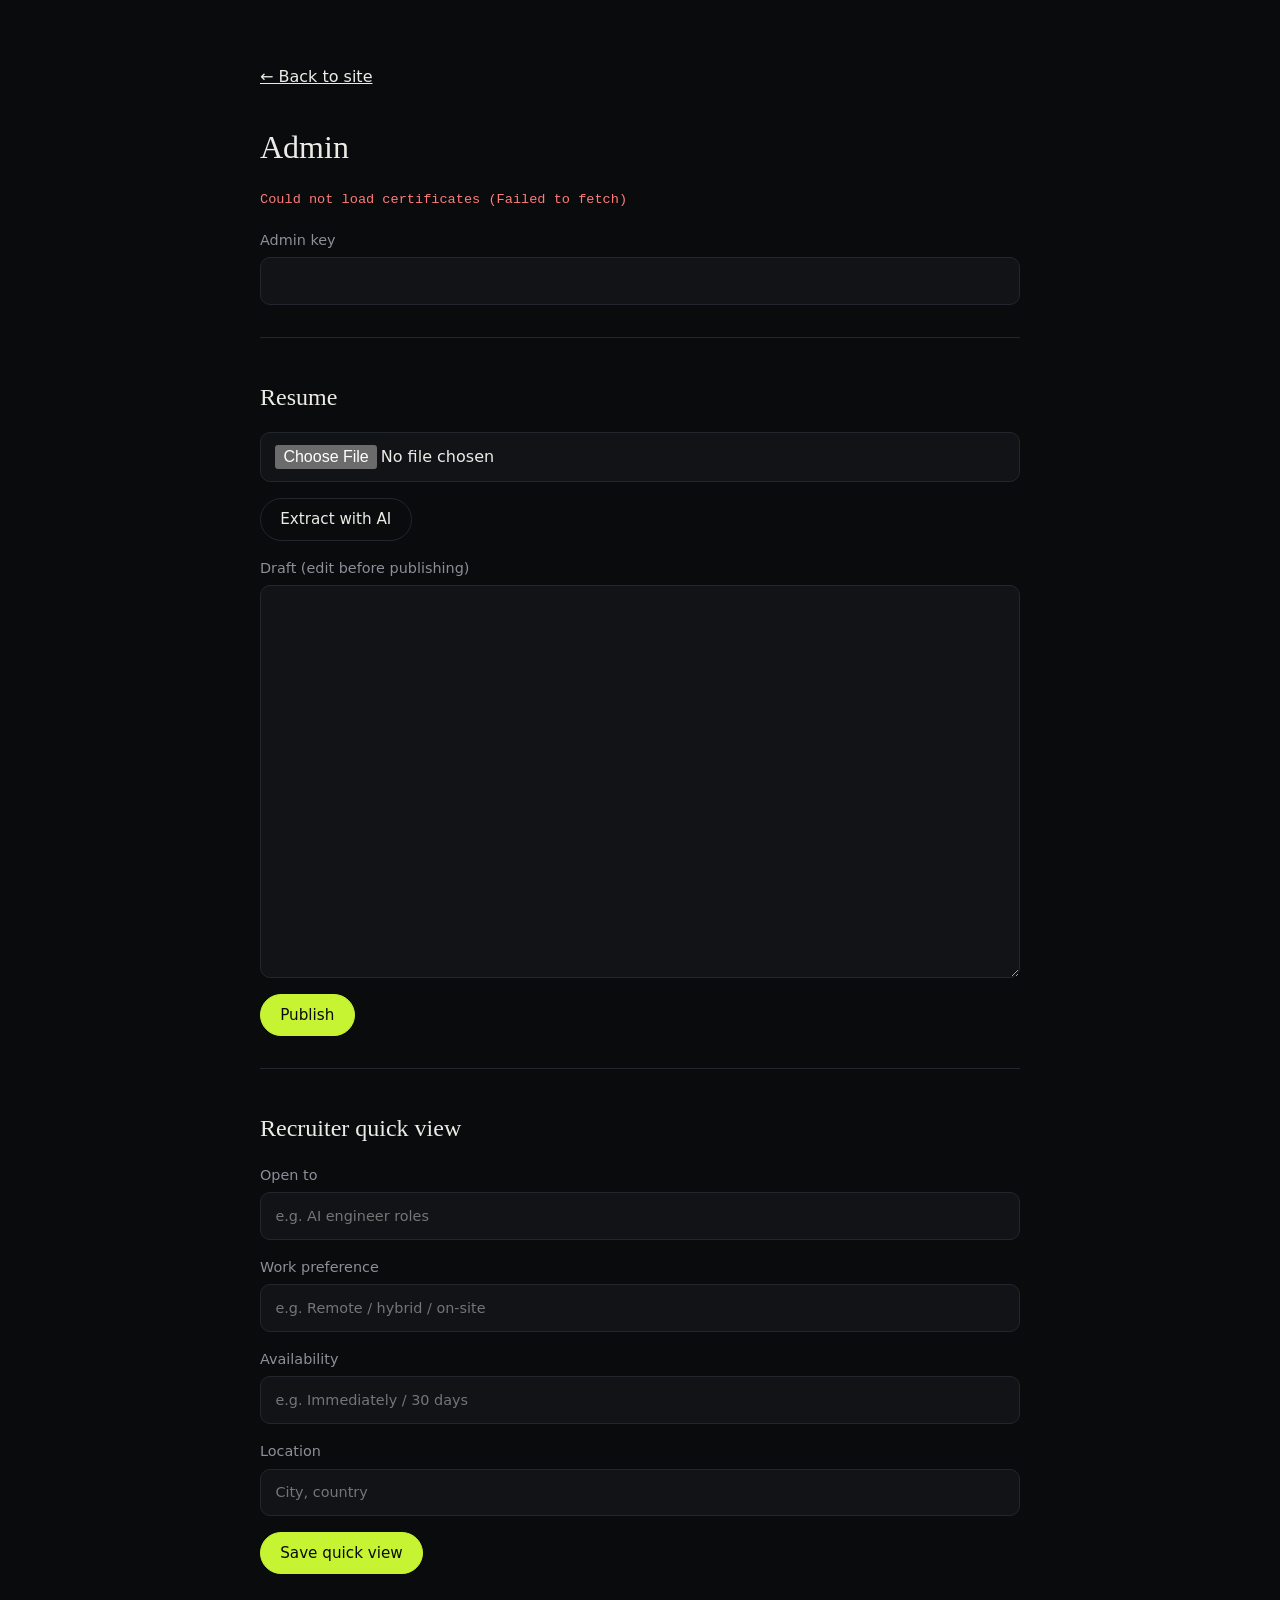
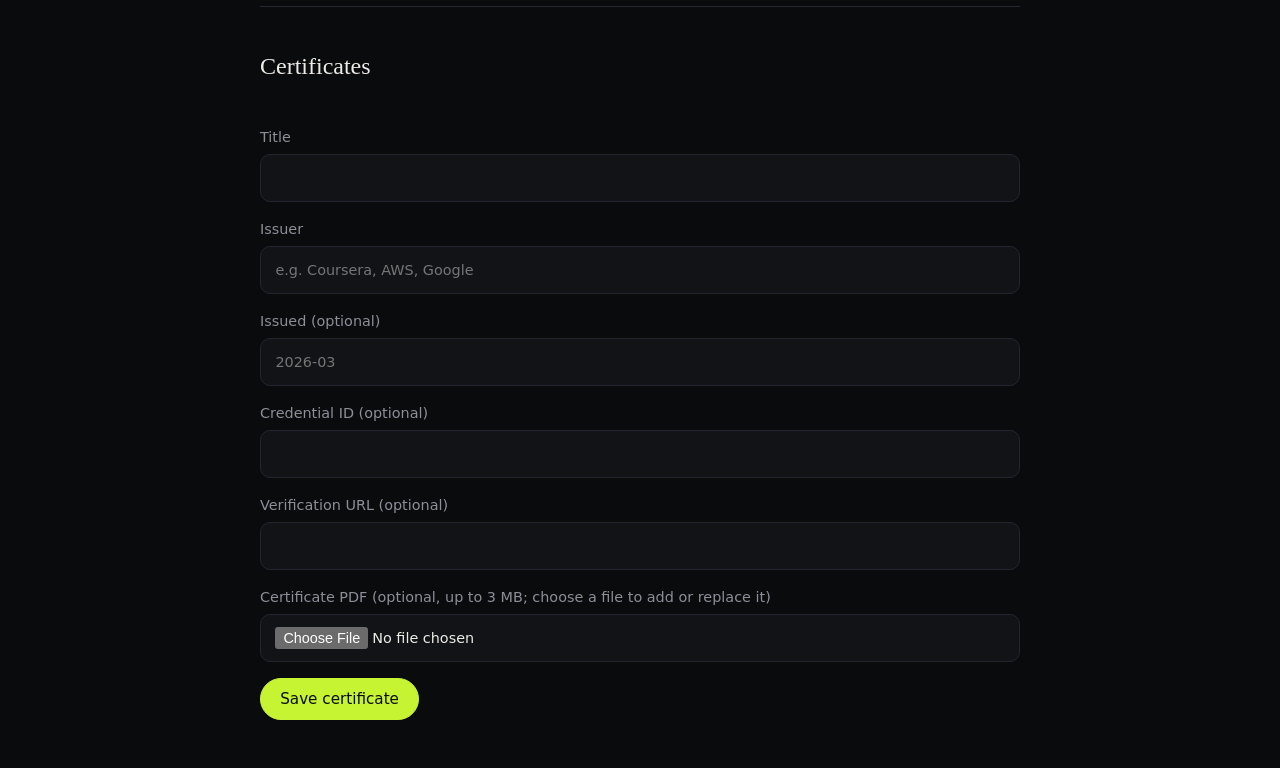
<file: frontend/admin.html>
<!DOCTYPE html>
<html lang="en">
<head>
  <meta charset="UTF-8">
  <meta name="viewport" content="width=device-width, initial-scale=1">
  <meta name="robots" content="noindex">
  <title>Admin</title>
  <link rel="stylesheet" href="css/style.css">
  <style>
    .admin-list { list-style: none; margin: 0; padding: 0; display: grid; gap: 0.5rem; }
    .admin-list li {
      display: flex; align-items: center; gap: 0.75rem;
      border: 1px solid var(--border); border-radius: 10px;
      padding: 0.6rem 0.9rem; background: var(--surface);
    }
    .admin-list li span { flex: 1; overflow-wrap: anywhere; }
    .admin-list .muted { color: var(--muted); }
    .admin-list button { cursor: pointer; font: inherit; font-size: 0.85rem; color: var(--text);
      background: none; border: 1px solid var(--border); border-radius: 999px; padding: 0.25rem 0.8rem; }
    .admin-list button:hover { border-color: var(--border-hover); }
    .admin-form { display: grid; gap: 1rem; margin-top: 0.5rem; }
    .admin label.check { display: flex; align-items: center; gap: 0.6rem; }
    .admin label.check input { width: auto; }
    .admin .row { display: flex; gap: 0.75rem; flex-wrap: wrap; }
    .admin hr { border: 0; border-top: 1px solid var(--border); width: 100%; margin: 1rem 0 0; }
  </style>
</head>
<body>
  <main class="container admin">
    <p><a href="index.html">← Back to site</a></p>
    <h1>Admin</h1>
    <p id="status" class="status"></p>

    <label>Admin key <input id="key" type="password" autocomplete="off"></label>

    <hr>
    <h2>Resume</h2>
    <input id="file" type="file" accept="application/pdf">
    <button id="extract" class="btn">Extract with AI</button>
    <label>Draft (edit before publishing)
      <textarea id="json" rows="18" spellcheck="false"></textarea>
    </label>
    <button id="publish" class="btn btn-primary">Publish</button>

    <hr>
    <h2>Recruiter quick view</h2>
    <label>Open to <input id="open_to" placeholder="e.g. AI engineer roles"></label>
    <label>Work preference <input id="work_preference" placeholder="e.g. Remote / hybrid / on-site"></label>
    <label>Availability <input id="availability" placeholder="e.g. Immediately / 30 days"></label>
    <label>Location <input id="location" placeholder="City, country"></label>
    <button id="save-qv" class="btn btn-primary">Save quick view</button>

    <hr>
    <h2>Certificates</h2>
    <ul id="certificate-list" class="admin-list"></ul>
    <form id="certificate-form" class="admin-form">
      <label>Title <input id="c_title" required></label>
      <label>Issuer <input id="c_issuer" required placeholder="e.g. Coursera, AWS, Google"></label>
      <label>Issued (optional) <input id="c_date" placeholder="2026-03"></label>
      <label>Credential ID (optional) <input id="c_id"></label>
      <label>Verification URL (optional) <input id="c_url" type="url"></label>
      <label>Certificate PDF (optional, up to 3 MB; choose a file to add or replace it) <input id="c_file" type="file" accept="application/pdf"></label>
      <div class="row">
        <button class="btn btn-primary" type="submit">Save certificate</button>
        <button class="btn" type="button" id="c_cancel" hidden>Cancel edit</button>
      </div>
    </form>
  </main>
  <script src="js/config.js"></script>
  <script src="js/admin.js"></script>
</body>
</html>
</file>
<file: frontend/css/style.css>
:root {
  color-scheme: dark;
  --bg: #0a0b0d;
  --surface: #111317;
  --border: #22262e;
  --border-hover: #3a404b;
  --text: #ecebe6;
  --muted: #8b8f98;
  --accent: #c6f432;
  --on-accent: #0a0b0d;
  --nav-bg: rgba(10, 11, 13, 0.75);
  --glow: rgba(198, 244, 50, 0.10);
  --shadow: 0 20px 60px rgba(0, 0, 0, 0.3);

  --font-display: "Fraunces", Georgia, serif;
  --font-body: "Inter", system-ui, sans-serif;
  --font-mono: "JetBrains Mono", ui-monospace, monospace;

  --radius: 14px;
  --max: 1080px;
}

:root[data-theme="light"] {
  color-scheme: light;
  --bg: #f6f5ef;
  --surface: #ffffff;
  --border: #dcdacf;
  --border-hover: #b9b6a8;
  --text: #15161a;
  --muted: #5b5f68;
  --accent: #3f7d00;
  --on-accent: #ffffff;
  --nav-bg: rgba(246, 245, 239, 0.85);
  --glow: rgba(63, 125, 0, 0.10);
  --shadow: 0 20px 50px rgba(30, 30, 20, 0.10);
}

* { box-sizing: border-box; }
[hidden] { display: none !important; }
html { scroll-behavior: smooth; }
body {
  margin: 0;
  background: var(--bg);
  color: var(--text);
  font-family: var(--font-body);
  line-height: 1.6;
  -webkit-font-smoothing: antialiased;
  transition: background 0.3s, color 0.3s;
}
a { color: inherit; }
:focus-visible { outline: 2px solid var(--accent); outline-offset: 3px; }
.container { width: min(100% - 2.5rem, var(--max)); margin-inline: auto; }
.mono { font-family: var(--font-mono); }

/* Header */
.site-header {
  position: sticky; top: 0; z-index: 10;
  background: var(--nav-bg);
  backdrop-filter: blur(10px);
  border-bottom: 1px solid var(--border);
}
.nav { display: flex; align-items: center; gap: 1rem; height: 64px; }
.brand {
  display: inline-flex; align-items: center; gap: 0.6rem;
  font-family: var(--font-display); font-weight: 600; font-size: 1.1rem;
  letter-spacing: -0.01em; text-decoration: none;
}
.brand i { color: var(--accent); font-style: normal; }
.avatar { width: 30px; height: 30px; border-radius: 50%; object-fit: cover; border: 1px solid var(--border); }
.nav-links { display: flex; gap: 1.5rem; list-style: none; margin: 0 0 0 auto; padding: 0; }
.nav-links a { text-decoration: none; color: var(--muted); font-size: 0.95rem; transition: color 0.2s; }
.nav-links a:hover { color: var(--text); }
.icon-btn {
  width: 36px; height: 36px; border-radius: 50%;
  border: 1px solid var(--border); background: transparent; color: var(--text);
  cursor: pointer; font-size: 1rem; line-height: 1;
  transition: border-color 0.2s;
}
.icon-btn:hover { border-color: var(--border-hover); }

/* Hero */
.hero {
  position: relative; overflow: clip;
  padding: clamp(3.5rem, 10vw, 7rem) 0 clamp(2.5rem, 6vw, 4rem);
}
.hero::before {
  content: ""; position: absolute; top: -2rem; right: 0;
  width: 480px; height: 480px; pointer-events: none; z-index: -1;
  background: radial-gradient(closest-side, var(--glow), transparent);
}
.hero-grid {
  display: grid; grid-template-columns: 1.15fr 1fr;
  gap: clamp(2rem, 5vw, 4rem); align-items: center;
}
.eyebrow {
  font-family: var(--font-mono); color: var(--accent);
  font-size: 0.85rem; letter-spacing: 0.08em; text-transform: uppercase;
  margin: 0 0 1.25rem;
}
.hero .name {
  font-family: var(--font-display); font-weight: 400;
  font-size: clamp(2.8rem, 8vw, 5.5rem);
  line-height: 1.02; letter-spacing: -0.02em; margin: 0 0 0.75rem;
}
.tagline {
  font-family: var(--font-display);
  font-size: clamp(1.3rem, 3vw, 2rem); line-height: 1.25; margin: 0 0 1.5rem;
}
.tagline em { font-style: italic; color: var(--accent); }
.lead { color: var(--muted); font-size: 1.125rem; max-width: 52ch; margin: 0 0 1.5rem; }

.facts { list-style: none; padding: 0; margin: 0 0 2rem; display: grid; gap: 0.5rem; }
.facts li { display: grid; grid-template-columns: 7rem 1fr; gap: 1rem; font-size: 0.95rem; }
.facts .mono {
  color: var(--muted); font-size: 0.78rem; text-transform: uppercase;
  letter-spacing: 0.06em; padding-top: 0.2rem;
}

.actions { display: flex; flex-wrap: wrap; gap: 0.75rem; }
.btn {
  display: inline-block; padding: 0.7rem 1.2rem;
  border: 1px solid var(--border); border-radius: 999px;
  text-decoration: none; font-size: 0.95rem;
  background: transparent; color: inherit; font-family: inherit; cursor: pointer;
  transition: border-color 0.2s, transform 0.2s;
}
.btn:hover { border-color: var(--border-hover); transform: translateY(-1px); }
.btn-primary { background: var(--accent); border-color: var(--accent); color: var(--on-accent); font-weight: 500; }
.btn-primary:hover { border-color: var(--accent); }

/* Agent-run terminal */
.terminal {
  background: var(--surface); border: 1px solid var(--border);
  border-radius: var(--radius); overflow: hidden;
  font-family: var(--font-mono); font-size: 0.85rem; box-shadow: var(--shadow);
}
.terminal-bar {
  display: flex; align-items: center; gap: 0.4rem;
  padding: 0.7rem 1rem; border-bottom: 1px solid var(--border);
  color: var(--muted); font-size: 0.75rem;
}
.terminal-bar i { width: 10px; height: 10px; border-radius: 50%; background: var(--border-hover); display: inline-block; }
.terminal-bar span { margin-left: 0.5rem; }
.terminal-body { padding: 1.1rem 1.25rem 1.3rem; min-height: 16rem; display: grid; gap: 0.7rem; align-content: start; }
.trace-line { display: grid; grid-template-columns: 6.5rem 1fr; gap: 0.75rem; line-height: 1.5; }
.trace-key { color: var(--accent); }
.trace-val { word-break: break-word; }
.trace-line:last-child .trace-val { color: var(--accent); }
.cursor::after { content: "▍"; color: var(--accent); margin-left: 2px; animation: blink 1s steps(1) infinite; }
@keyframes blink { 50% { opacity: 0; } }

/* Status strip */
.status {
  margin: 3rem 0 0; display: grid;
  grid-template-columns: repeat(auto-fit, minmax(150px, 1fr)); gap: 1px;
  background: var(--border); border: 1px solid var(--border);
  border-radius: var(--radius); overflow: hidden;
}
.status-item { background: var(--surface); padding: 1rem 1.15rem; }
.status-item dt {
  font-family: var(--font-mono); font-size: 0.72rem; color: var(--muted);
  text-transform: uppercase; letter-spacing: 0.07em; margin-bottom: 0.3rem;
}
.status-item dd { margin: 0; font-weight: 500; }
.dot {
  display: inline-block; width: 8px; height: 8px; border-radius: 50%;
  background: var(--accent); margin-right: 0.5rem;
  animation: pulse 2s infinite;
}
@keyframes pulse {
  0% { box-shadow: 0 0 0 0 color-mix(in srgb, var(--accent) 55%, transparent); }
  70% { box-shadow: 0 0 0 8px transparent; }
  100% { box-shadow: 0 0 0 0 transparent; }
}

/* Sections (numbers are automatic) */
main { counter-reset: section; }
.section { padding: 4rem 0; scroll-margin-top: 80px; }
.section-head { margin-bottom: 2rem; }
.kicker { margin: 0 0 0.5rem; font-family: var(--font-mono); color: var(--accent); font-size: 0.85rem; }
.kicker::before { counter-increment: section; content: counter(section, decimal-leading-zero) " / "; color: var(--muted); }
.section-title {
  font-family: var(--font-display); font-weight: 400;
  font-size: clamp(1.9rem, 4.5vw, 2.8rem); line-height: 1.1; margin: 0;
}
.section-note { color: var(--muted); margin: -1rem 0 1.5rem; font-size: 0.95rem; }
.subhead { font-family: var(--font-display); font-weight: 400; font-size: 1.4rem; margin: 2.5rem 0 1.25rem; }
.grid { display: grid; grid-template-columns: repeat(auto-fill, minmax(300px, 1fr)); gap: 1.25rem; }

/* Cards */
.card {
  background: var(--surface); border: 1px solid var(--border);
  border-radius: var(--radius); padding: 1.5rem;
  display: flex; flex-direction: column; gap: 0.9rem;
  transition: border-color 0.25s, transform 0.25s;
}
.card:hover { border-color: var(--border-hover); transform: translateY(-3px); }
.card-image {
  width: 100%; aspect-ratio: 16 / 9; object-fit: cover;
  border-radius: 10px; border: 1px solid var(--border);
}
.card-meta {
  font-family: var(--font-mono); font-size: 0.78rem; color: var(--muted);
  display: flex; justify-content: space-between; gap: 1rem;
}
.badge { color: var(--accent); }
.card h3 { font-family: var(--font-display); font-weight: 600; font-size: 1.3rem; line-height: 1.25; margin: 0; }
.card p { margin: 0; color: var(--muted); }
.bullets { margin: 0; padding-left: 1.1rem; color: var(--muted); }
.bullets li { margin-bottom: 0.35rem; }

.tags { list-style: none; display: flex; flex-wrap: wrap; gap: 0.4rem; padding: 0; margin: 0; }
.tags li {
  font-family: var(--font-mono); font-size: 0.75rem;
  padding: 0.2rem 0.6rem; border: 1px solid var(--border);
  border-radius: 999px; color: var(--muted);
}
.links { display: flex; gap: 1rem; margin-top: auto; padding-top: 0.5rem; }
.links a { font-size: 0.9rem; text-decoration: none; border-bottom: 1px solid var(--accent); padding-bottom: 1px; }
.links a:hover { color: var(--accent); }
.empty { color: var(--muted); font-family: var(--font-mono); font-size: 0.9rem; }

/* Timeline */
.timeline {
  list-style: none; margin: 0; padding: 0 0 0 1.5rem;
  border-left: 1px solid var(--border); display: grid; gap: 2rem;
}
.timeline-item { position: relative; }
.timeline-item::before {
  content: ""; position: absolute; left: calc(-1.5rem - 5px); top: 0.45rem;
  width: 9px; height: 9px; border-radius: 50%; background: var(--accent);
}
.timeline-period { font-size: 0.78rem; color: var(--muted); margin: 0 0 0.35rem; }
.timeline-item h3 { font-family: var(--font-display); font-weight: 600; font-size: 1.3rem; margin: 0; }
.timeline-company { margin: 0.15rem 0 0.6rem; }

/* About */
.about { display: grid; grid-template-columns: 1fr auto; gap: clamp(2rem, 5vw, 4rem); align-items: start; }
.about-text p { margin: 0 0 1rem; color: var(--muted); font-size: 1.05rem; max-width: 60ch; }
.portrait {
  width: min(100%, 280px); aspect-ratio: 1; object-fit: cover;
  border-radius: 24px; border: 1px solid var(--border);
}
.skill-groups {
  margin-top: 3rem; display: grid; gap: 1.75rem 2rem;
  grid-template-columns: repeat(auto-fit, minmax(220px, 1fr));
}
.skill-group h3 {
  font-size: 0.78rem; font-weight: 400; text-transform: uppercase;
  letter-spacing: 0.08em; color: var(--accent); margin: 0 0 0.7rem;
}

/* Contact */
.email-line { display: flex; flex-wrap: wrap; align-items: center; gap: 1rem; margin: 0 0 1.5rem; }
.email-text {
  font-family: var(--font-mono); font-size: 1.05rem; text-decoration: none;
  border-bottom: 1px solid var(--accent); padding-bottom: 2px;
}

/* Footer */
.site-footer { padding: 3rem 0; border-top: 1px solid var(--border); color: var(--muted); font-size: 0.85rem; }

/* Scroll reveal */
.reveal { opacity: 0; transform: translateY(14px); transition: opacity 0.6s ease, transform 0.6s ease; }
.reveal.in { opacity: 1; transform: none; }

/* Admin page */
.admin { padding: 3rem 0; display: grid; gap: 1rem; max-width: 760px; }
.admin h1 { font-family: var(--font-display); font-weight: 400; margin: 0; }
.admin h2 { font-family: var(--font-display); font-weight: 400; margin: 1.5rem 0 0; }
.admin label { display: grid; gap: 0.35rem; color: var(--muted); font-size: 0.9rem; }
.admin input, .admin textarea {
  background: var(--surface); color: var(--text);
  border: 1px solid var(--border); border-radius: 10px;
  padding: 0.7rem 0.9rem; font: inherit;
}
.admin textarea { font-family: var(--font-mono); font-size: 0.8rem; }
.admin .btn { justify-self: start; }
.status-msg, .admin .status { min-height: 1.5rem; margin: 0; color: var(--accent); font-family: var(--font-mono); font-size: 0.85rem; }
.admin .status { display: block; background: none; border: 0; }
.admin .status.error { color: #ff7a7a; }

@media (max-width: 900px) {
  .hero-grid { grid-template-columns: 1fr; }
}
@media (max-width: 760px) {
  .nav { height: auto; padding: 0.6rem 0; flex-wrap: wrap; row-gap: 0.4rem; }
  .nav-links {
    order: 3; width: 100%; margin: 0; gap: 1.25rem;
    overflow-x: auto; white-space: nowrap; scrollbar-width: none;
  }
  .icon-btn { margin-left: auto; }
  .section { scroll-margin-top: 110px; }
  .about { grid-template-columns: 1fr; }
  .portrait { order: -1; width: 160px; }
  .facts li { grid-template-columns: 1fr; gap: 0.1rem; }
}
@media (prefers-reduced-motion: reduce) {
  html { scroll-behavior: auto; }
  * { transition: none !important; animation: none !important; }
}
</file>
